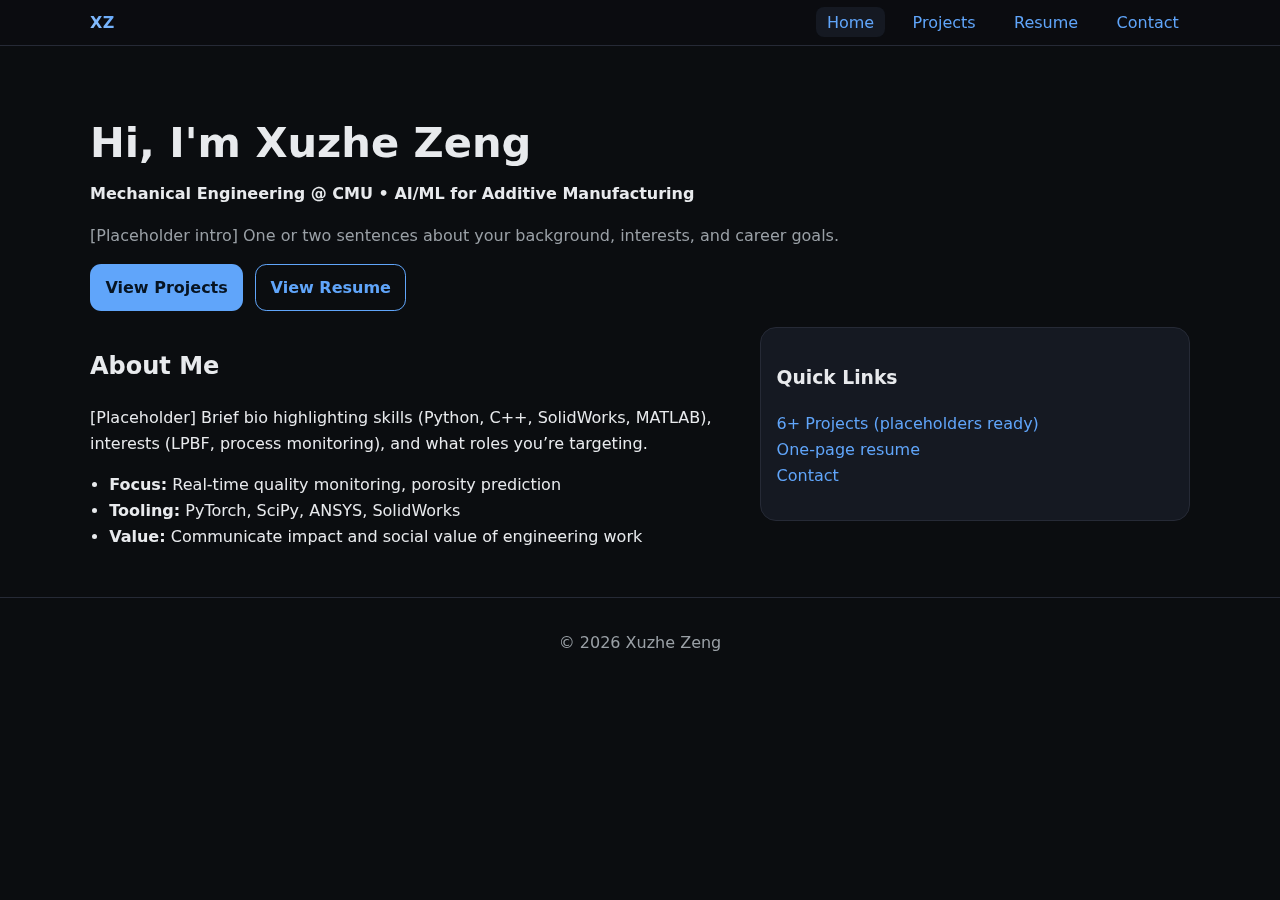
<file: index.html>
<!DOCTYPE html>
<html lang="en">
<head>
  <meta charset="utf-8" />
  <meta name="viewport" content="width=device-width, initial-scale=1" />
  <title>Xuzhe Zeng — Engineering Portfolio</title>
  <link rel="stylesheet" href="assets/styles.css" />
</head>
<body>
  <header class="site-header">
    <nav class="nav">
      <a class="brand" href="index.html">XZ</a>
      <button class="nav-toggle" aria-label="Toggle navigation" aria-expanded="false">☰</button>
      <ul class="nav-links" id="navLinks">
        <li><a href="index.html" class="active">Home</a></li>
        <li><a href="projects.html">Projects</a></li>
        <li><a href="resume.html">Resume</a></li>
        <li><a href="contact.html">Contact</a></li>
      </ul>
    </nav>
  </header>

  <main class="container">
    <section class="hero">
      <h1>Hi, I'm <span>Xuzhe Zeng</span></h1>
      <p class="lead">Mechanical Engineering @ CMU • AI/ML for Additive Manufacturing</p>
      <p class="muted">[Placeholder intro] One or two sentences about your background, interests, and career goals.</p>
      <div class="cta">
        <a class="button" href="projects.html">View Projects</a>
        <a class="button outline" href="resume.html">View Resume</a>
      </div>
    </section>

    <section class="about grid-2">
      <div>
        <h2>About Me</h2>
        <p>[Placeholder] Brief bio highlighting skills (Python, C++, SolidWorks, MATLAB), interests (LPBF, process monitoring), and what roles you’re targeting.</p>
        <ul class="bullets">
          <li><strong>Focus:</strong> Real‑time quality monitoring, porosity prediction</li>
          <li><strong>Tooling:</strong> PyTorch, SciPy, ANSYS, SolidWorks</li>
          <li><strong>Value:</strong> Communicate impact and social value of engineering work</li>
        </ul>
      </div>
      <div>
        <div class="card">
          <h3>Quick Links</h3>
          <ul class="plain">
            <li><a href="projects.html">6+ Projects (placeholders ready)</a></li>
            <li><a href="resume.html">One-page resume</a></li>
            <li><a href="contact.html">Contact</a></li>
          </ul>
        </div>
      </div>
    </section>
  </main>

  <footer class="site-footer">
    <p>© <span id="year"></span> Xuzhe Zeng</p>
  </footer>

  <script src="assets/script.js"></script>
</body>
</html>
</file>
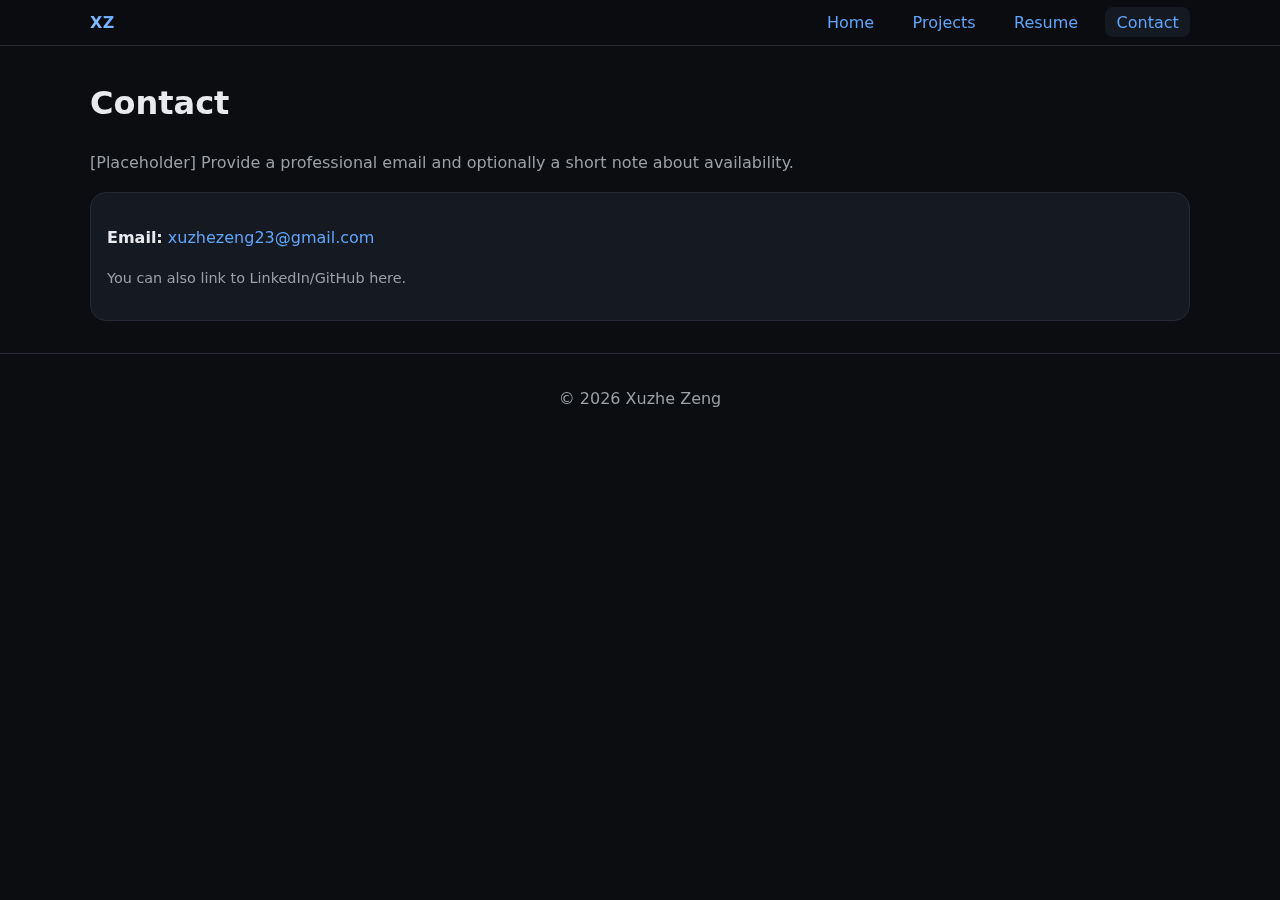
<file: contact.html>
<!DOCTYPE html>
<html lang="en">
<head>
  <meta charset="utf-8" />
  <meta name="viewport" content="width=device-width, initial-scale=1" />
  <title>Contact — Xuzhe Zeng</title>
  <link rel="stylesheet" href="assets/styles.css" />
</head>
<body>
  <header class="site-header">
    <nav class="nav">
      <a class="brand" href="index.html">XZ</a>
      <button class="nav-toggle" aria-label="Toggle navigation" aria-expanded="false">☰</button>
      <ul class="nav-links" id="navLinks">
        <li><a href="index.html">Home</a></li>
        <li><a href="projects.html">Projects</a></li>
        <li><a href="resume.html">Resume</a></li>
        <li><a href="contact.html" class="active">Contact</a></li>
      </ul>
    </nav>
  </header>

  <main class="container">
    <h1>Contact</h1>
    <p class="muted">[Placeholder] Provide a professional email and optionally a short note about availability.</p>
    <div class="card">
      <p><strong>Email:</strong> <a href="mailto:xuzhezeng23@gmail.com">xuzhezeng23@gmail.com</a></p>
      <p class="small muted">You can also link to LinkedIn/GitHub here.</p>
    </div>
  </main>

  <footer class="site-footer">
    <p>© <span id="year"></span> Xuzhe Zeng</p>
  </footer>

  <script src="assets/script.js"></script>
</body>
</html>
</file>
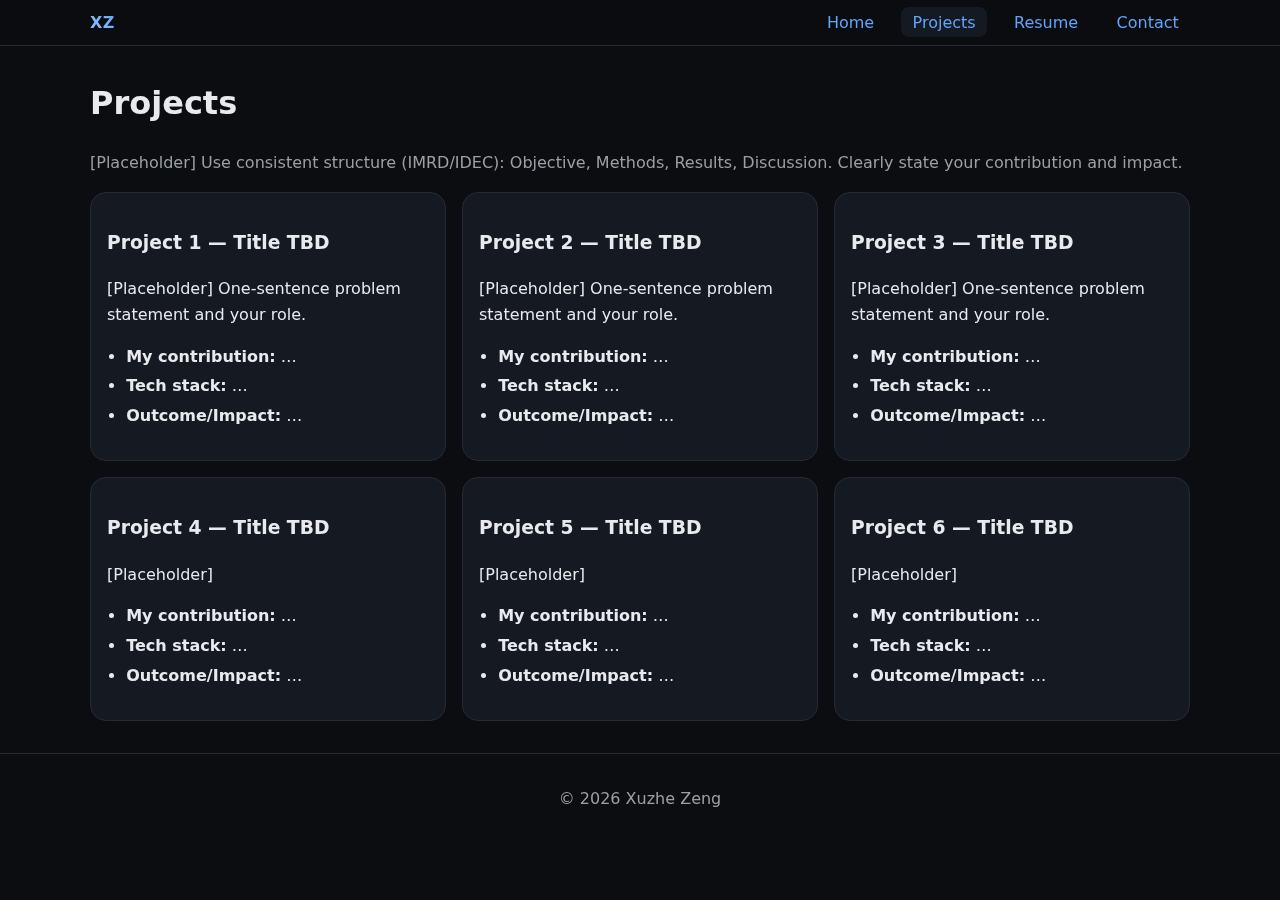
<file: projects.html>
<!DOCTYPE html>
<html lang="en">
<head>
  <meta charset="utf-8" />
  <meta name="viewport" content="width=device-width, initial-scale=1" />
  <title>Projects — Xuzhe Zeng</title>
  <link rel="stylesheet" href="assets/styles.css" />
</head>
<body>
  <header class="site-header">
    <nav class="nav">
      <a class="brand" href="index.html">XZ</a>
      <button class="nav-toggle" aria-label="Toggle navigation" aria-expanded="false">☰</button>
      <ul class="nav-links" id="navLinks">
        <li><a href="index.html">Home</a></li>
        <li><a href="projects.html" class="active">Projects</a></li>
        <li><a href="resume.html">Resume</a></li>
        <li><a href="contact.html">Contact</a></li>
      </ul>
    </nav>
  </header>

  <main class="container">
    <h1>Projects</h1>
    <p class="muted">[Placeholder] Use consistent structure (IMRD/IDEC): Objective, Methods, Results, Discussion. Clearly state your contribution and impact.</p>

    <div class="grid-3">
      <!-- Duplicate/extend these cards as needed -->
      <article class="card">
        <h3>Project 1 — Title TBD</h3>
        <p>[Placeholder] One-sentence problem statement and your role.</p>
        <ul class="bullets tight">
          <li><strong>My contribution:</strong> …</li>
          <li><strong>Tech stack:</strong> …</li>
          <li><strong>Outcome/Impact:</strong> …</li>
        </ul>
      </article>

      <article class="card">
        <h3>Project 2 — Title TBD</h3>
        <p>[Placeholder] One-sentence problem statement and your role.</p>
        <ul class="bullets tight">
          <li><strong>My contribution:</strong> …</li>
          <li><strong>Tech stack:</strong> …</li>
          <li><strong>Outcome/Impact:</strong> …</li>
        </ul>
      </article>

      <article class="card">
        <h3>Project 3 — Title TBD</h3>
        <p>[Placeholder] One-sentence problem statement and your role.</p>
        <ul class="bullets tight">
          <li><strong>My contribution:</strong> …</li>
          <li><strong>Tech stack:</strong> …</li>
          <li><strong>Outcome/Impact:</strong> …</li>
        </ul>
      </article>

      <article class="card">
        <h3>Project 4 — Title TBD</h3>
        <p>[Placeholder]</p>
        <ul class="bullets tight">
          <li><strong>My contribution:</strong> …</li>
          <li><strong>Tech stack:</strong> …</li>
          <li><strong>Outcome/Impact:</strong> …</li>
        </ul>
      </article>

      <article class="card">
        <h3>Project 5 — Title TBD</h3>
        <p>[Placeholder]</p>
        <ul class="bullets tight">
          <li><strong>My contribution:</strong> …</li>
          <li><strong>Tech stack:</strong> …</li>
          <li><strong>Outcome/Impact:</strong> …</li>
        </ul>
      </article>

      <article class="card">
        <h3>Project 6 — Title TBD</h3>
        <p>[Placeholder]</p>
        <ul class="bullets tight">
          <li><strong>My contribution:</strong> …</li>
          <li><strong>Tech stack:</strong> …</li>
          <li><strong>Outcome/Impact:</strong> …</li>
        </ul>
      </article>
    </div>
  </main>

  <footer class="site-footer">
    <p>© <span id="year"></span> Xuzhe Zeng</p>
  </footer>

  <script src="assets/script.js"></script>
</body>
</html>
</file>
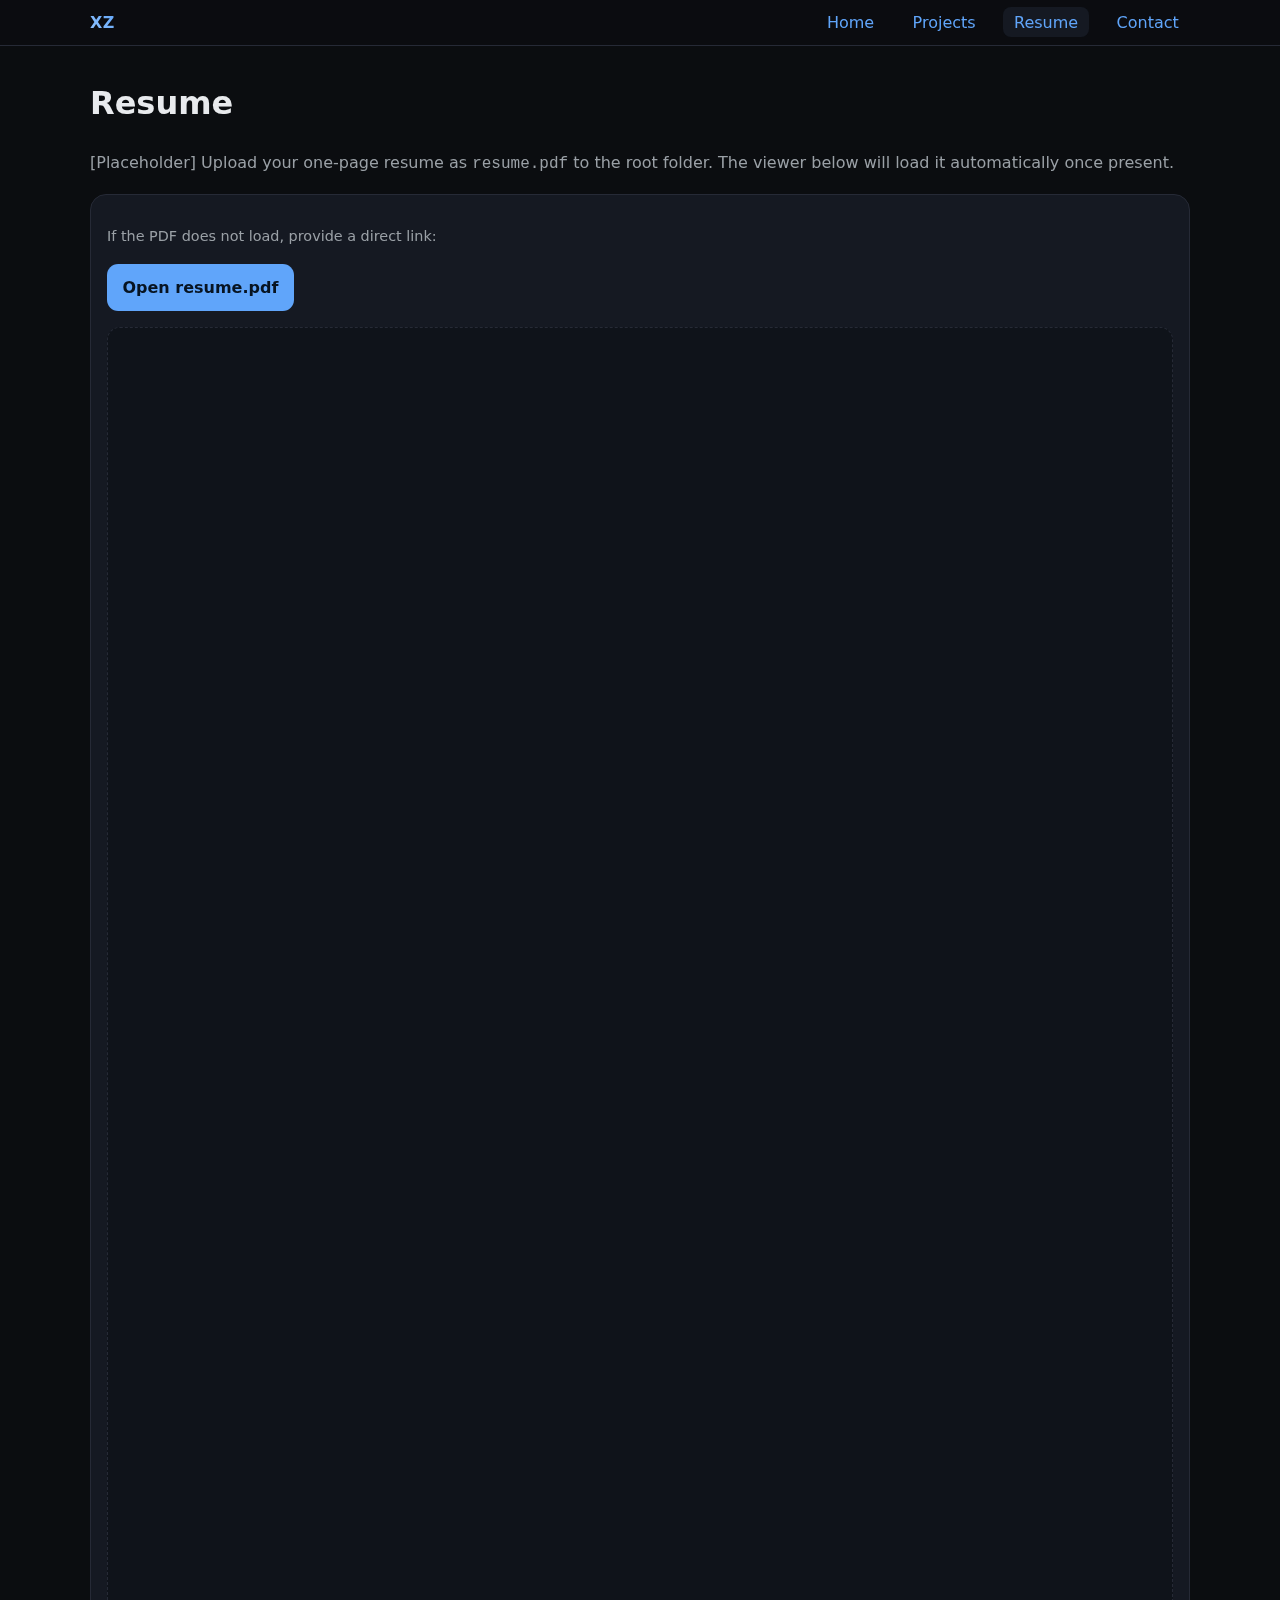
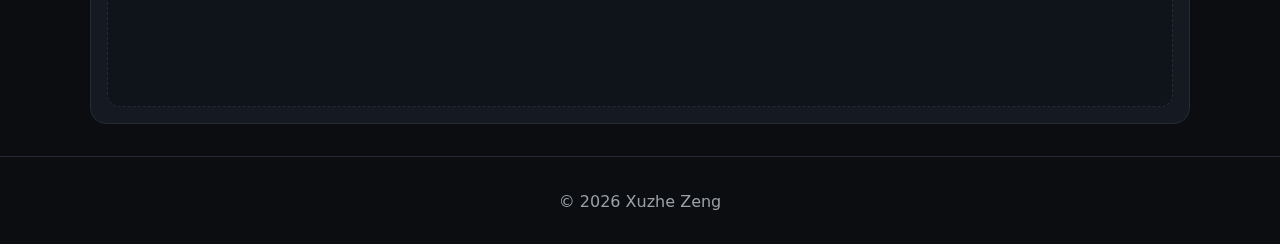
<file: resume.html>
<!DOCTYPE html>
<html lang="en">
<head>
  <meta charset="utf-8" />
  <meta name="viewport" content="width=device-width, initial-scale=1" />
  <title>Resume — Xuzhe Zeng</title>
  <link rel="stylesheet" href="assets/styles.css" />
</head>
<body>
  <header class="site-header">
    <nav class="nav">
      <a class="brand" href="index.html">XZ</a>
      <button class="nav-toggle" aria-label="Toggle navigation" aria-expanded="false">☰</button>
      <ul class="nav-links" id="navLinks">
        <li><a href="index.html">Home</a></li>
        <li><a href="projects.html">Projects</a></li>
        <li><a href="resume.html" class="active">Resume</a></li>
        <li><a href="contact.html">Contact</a></li>
      </ul>
    </nav>
  </header>

  <main class="container">
    <h1>Resume</h1>
    <p class="muted">[Placeholder] Upload your one-page resume as <code>resume.pdf</code> to the root folder. The viewer below will load it automatically once present.</p>

    <div class="card">
      <p class="muted small">If the PDF does not load, provide a direct link:</p>
      <p><a class="button" href="resume.pdf" target="_blank" rel="noopener">Open resume.pdf</a></p>
      <div class="pdf-embed">
        <iframe src="resume.pdf" title="Resume PDF" loading="lazy"></iframe>
      </div>
    </div>
  </main>

  <footer class="site-footer">
    <p>© <span id="year"></span> Xuzhe Zeng</p>
  </footer>

  <script src="assets/script.js"></script>
</body>
</html>
</file>
<file: assets/styles.css>
/* Basic, clean, responsive styles suitable for a first submission */
:root{
  --bg:#0b0d10;
  --panel:#151922;
  --text:#e8eaed;
  --muted:#9aa0a6;
  --brand:#60a5fa;
  --line:#262a36;
}
*{box-sizing:border-box}
html,body{margin:0;padding:0;background:var(--bg);color:var(--text);font:16px/1.6 system-ui,-apple-system,Segoe UI,Roboto,Ubuntu,Cantarell,'Helvetica Neue',Arial}
a{color:var(--brand);text-decoration:none}
a:hover{text-decoration:underline}
.container{width:min(1100px,92%);margin:2rem auto}
.grid-2{display:grid;grid-template-columns:1.2fr .8fr;gap:1.5rem}
.grid-3{display:grid;grid-template-columns:repeat(3,1fr);gap:1rem}
@media (max-width:900px){.grid-2,.grid-3{grid-template-columns:1fr}}

.site-header{position:sticky;top:0;background:rgba(11,13,16,.8);backdrop-filter:saturate(180%) blur(8px);border-bottom:1px solid var(--line);z-index:10}
.nav{display:flex;align-items:center;justify-content:space-between;width:min(1100px,92%);margin:0 auto;padding:.6rem 0}
.brand{font-weight:800;letter-spacing:.5px;background:linear-gradient(45deg,#93c5fd,#60a5fa);-webkit-background-clip:text;background-clip:text;color:transparent}
.nav-links{display:flex;gap:1rem;list-style:none;margin:0;padding:0}
.nav-links a{padding:.35rem .7rem;border-radius:.5rem}
.nav-links a.active,.nav-links a:hover{background:var(--panel);text-decoration:none}
.nav-toggle{display:none;background:none;border:none;color:var(--text);font-size:1.5rem}
@media (max-width:700px){
  .nav-toggle{display:block}
  .nav-links{position:absolute;right:4%;top:60px;flex-direction:column;background:var(--panel);padding:.6rem;border:1px solid var(--line);border-radius:.8rem;display:none}
  .nav-links.show{display:flex}
}

.hero{padding:2rem 0 1rem}
.hero h1{font-size:clamp(1.8rem,4vw,2.6rem);margin:0 0 .3rem}
.hero .lead{margin:0 0 .6rem;font-weight:600}
.muted{color:var(--muted)}
.small{font-size:.9rem}
.cta{display:flex;gap:.75rem;margin-top:1rem}
.button{display:inline-block;background:var(--brand);color:#071422;padding:.6rem .9rem;border-radius:.7rem;font-weight:700;border:1px solid transparent}
.button.outline{background:transparent;border-color:var(--brand);color:var(--brand)}

.card{background:var(--panel);border:1px solid var(--line);border-radius:1rem;padding:1rem}
ul.bullets{padding-left:1.2rem}
ul.bullets.tight li{margin:.25rem 0}
ul.plain{list-style:none;padding-left:0}
.pdf-embed{aspect-ratio:8.5/11;border:1px dashed var(--line);border-radius:.8rem;overflow:hidden;background:#0f131a}
.pdf-embed iframe{width:100%;height:100%;border:0}

.site-footer{border-top:1px solid var(--line);padding:1rem 0;text-align:center;color:var(--muted)}
</file>
